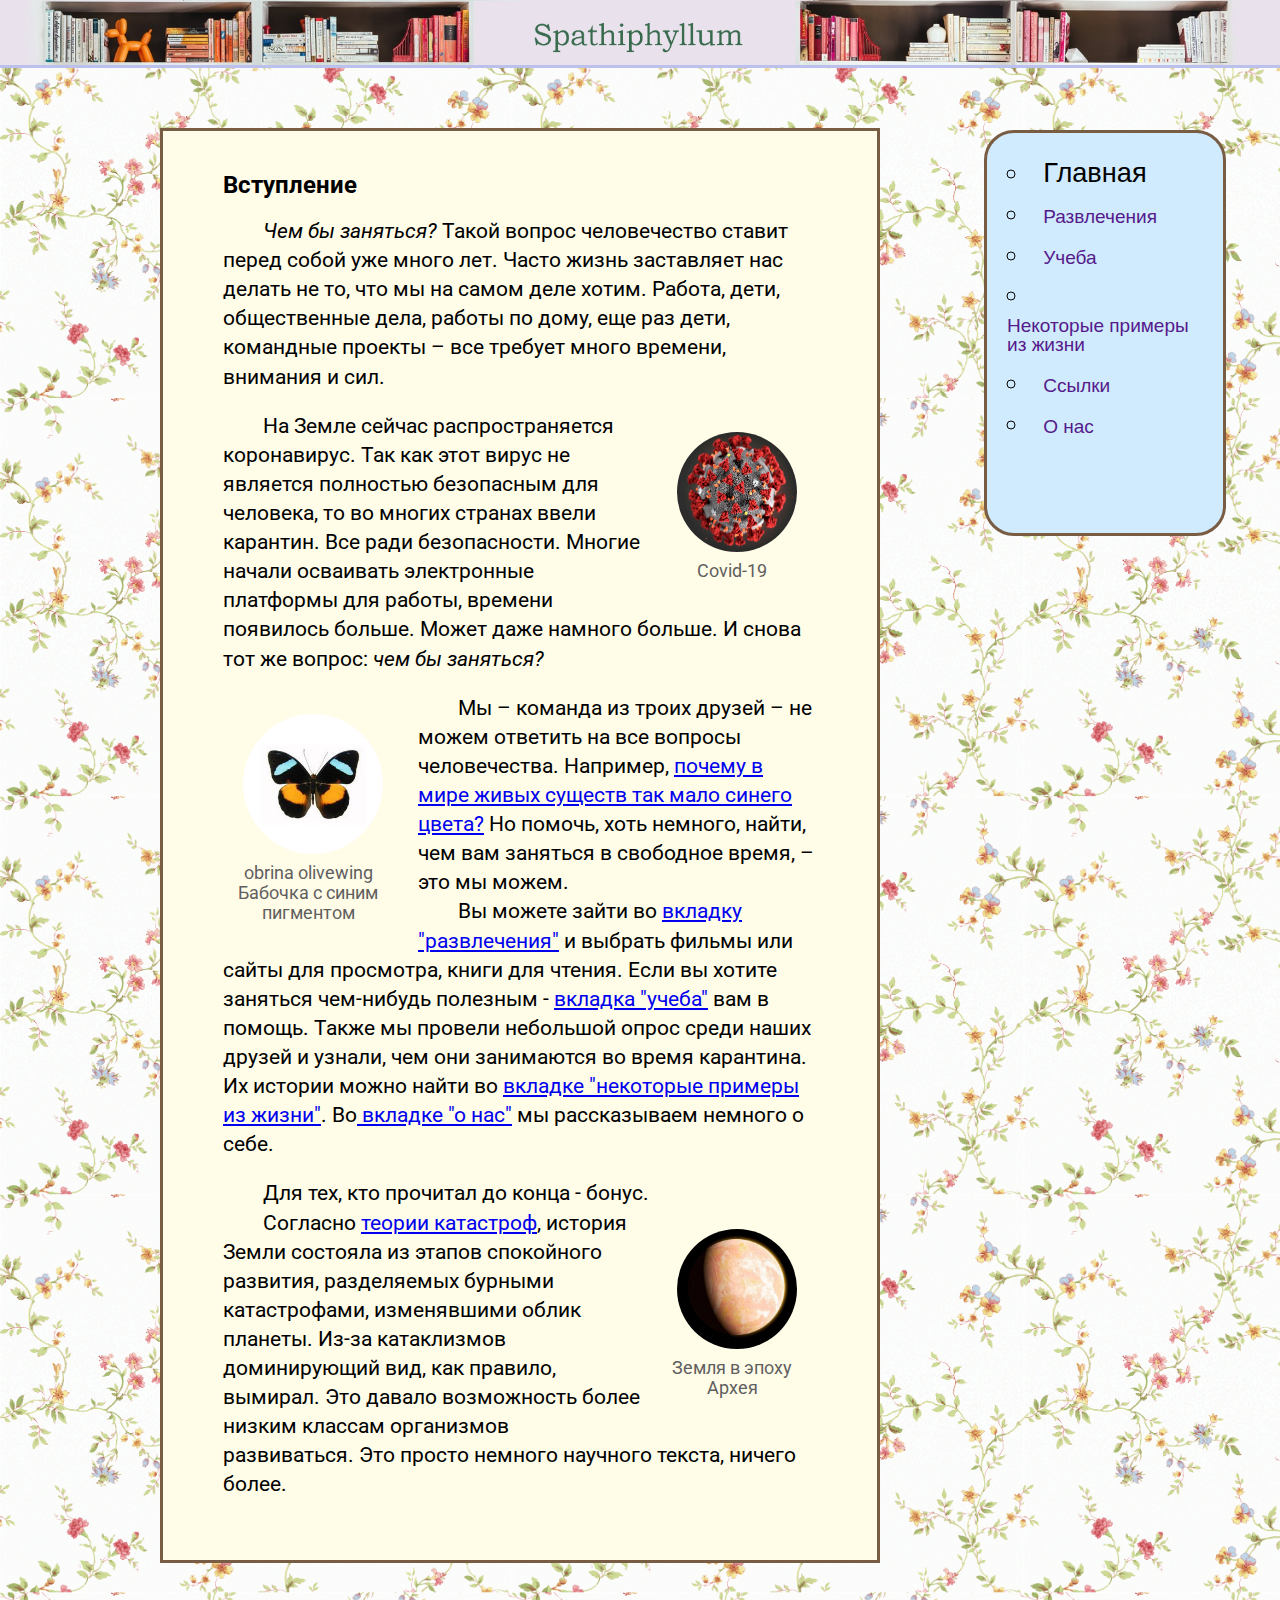
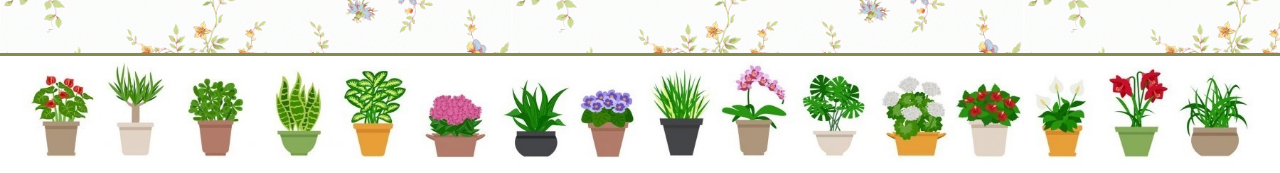
<file: index.html>
﻿<!DOCTYPE html>
<html>
<head>
	<meta charset="UTF-8">
	<title>Чем заняться во времена коронавируса</title>
	<link rel="stylesheet" type = "text/css" href = "main_style.css"/>
	<link rel="stylesheet" type = "text/css" href = "text_style.css"/>
	<link rel="stylesheet" type = "text/css" href = "stas.css"/>
	<SCRIPT src="main.js"></SCRIPT>
	<SCRIPT src="stas.js"></SCRIPT>
	
</head>
<body>

<header>
	<SCRIPT> 
	putHeader(0);
	</SCRIPT>
</header>

<article>
<h2>Вступление</h2>
<br>
<div class = "block_cell">
<p>
<i>Чем бы заняться? </i>  Такой вопрос человечество ставит перед собой уже много лет. 
Часто жизнь заставляет нас делать не то, что мы на самом деле хотим.
 Работа, дети, общественные дела, работы по дому, еще раз дети, командные проекты 
 – все требует много времени, внимания и сил. </p>
</div>
<div class = "block_cell">

<figure class = "right_sign">
<img src = "./image/coronavirus.jpg"  width="120px" height = "120px" 
   class = "round"/>
   <figcaption style = "max-width:120px">Covid-19</figcaption>
</figure>

<p>
 На Земле сейчас распространяется коронавирус. 
 Так как этот вирус не является полностью безопасным для человека, то 
 во многих странах ввели карантин. Все ради безопасности. Многие начали осваивать электронные
  платформы для работы, времени появилось больше. Может даже намного больше.
   И снова тот же вопрос:<i> чем бы заняться?</i></p>
   </div>
   
   
   <div class = "block_cell">
   
   <figure class = "left_sign">
<img src = "./image/butterfly.jpg"  width="140px" height = "140px" 
   class = "round"/>
   <figcaption style = "max-width:140px">obrina olivewing <br> Бабочка с синим пигментом</figcaption>
</figure>
   
<p> 
Мы – команда из троих друзей – не можем ответить на все вопросы человечества. 
Например, 
 <a target="_blank" href = "https://www.youtube.com/watch?v=t2Xtib81hOM">почему в мире живых существ так мало синего цвета?</a> Но помочь, хоть немного, 
 найти, чем вам заняться в свободное время, – это мы можем.</p>
 <p>Вы можете зайти во <a href = "Text2.html">вкладку "развлечения"</a> и выбрать фильмы или сайты для просмотра, книги для чтения. 
 Если вы хотите заняться чем-нибудь полезным - <a href = "Text3.html">вкладка "учеба"</a> вам в помощь.
 Также мы провели небольшой опрос среди наших друзей и узнали, чем они занимаются во время карантина.
 Их истории можно найти во <a href = "Text4.html">вкладке "некоторые примеры из жизни"</a>. 
 Во<a href = "Text6.html"> вкладке "о нас"</a> мы рассказываем немного о себе. 
 </p>

</div>
<p>Для тех, кто прочитал до конца - бонус. </p>


<div class = "block_cell">
 

<figure class = "right_sign">

<img src = "./image/earth.jpg"  width="120px" height = "120px" 
   class = "round"/>
   <figcaption style = "max-width:120px">Земля в эпоху Архея</figcaption>
</figure>

 <p>
 
 Согласно <a target="_blank" href = "https://ru.wikipedia.org/wiki/%D0%9A%D0%B0%D1%82%D0%B0%D1%81%D1%82%D1%80%D0%BE%D1%84%D0%B8%D0%B7%D0%BC">
теории катастроф</a>, история Земли состояла из этапов спокойного развития, 
разделяемых бурными катастрофами, изменявшими облик планеты. Из-за катаклизмов
 доминирующий вид, как правило, вымирал. Это давало возможность более низким классам 
организмов развиваться. Это просто немного научного текста, ничего более. 
</p>

</div>


</article>

<aside id = "menu">
	<script>
	putMenu(0);
	</script>

</aside>


<footer>
	<SCRIPT> 
	putFooter();  
	</SCRIPT>
</footer>

</body>



</html>
</file>
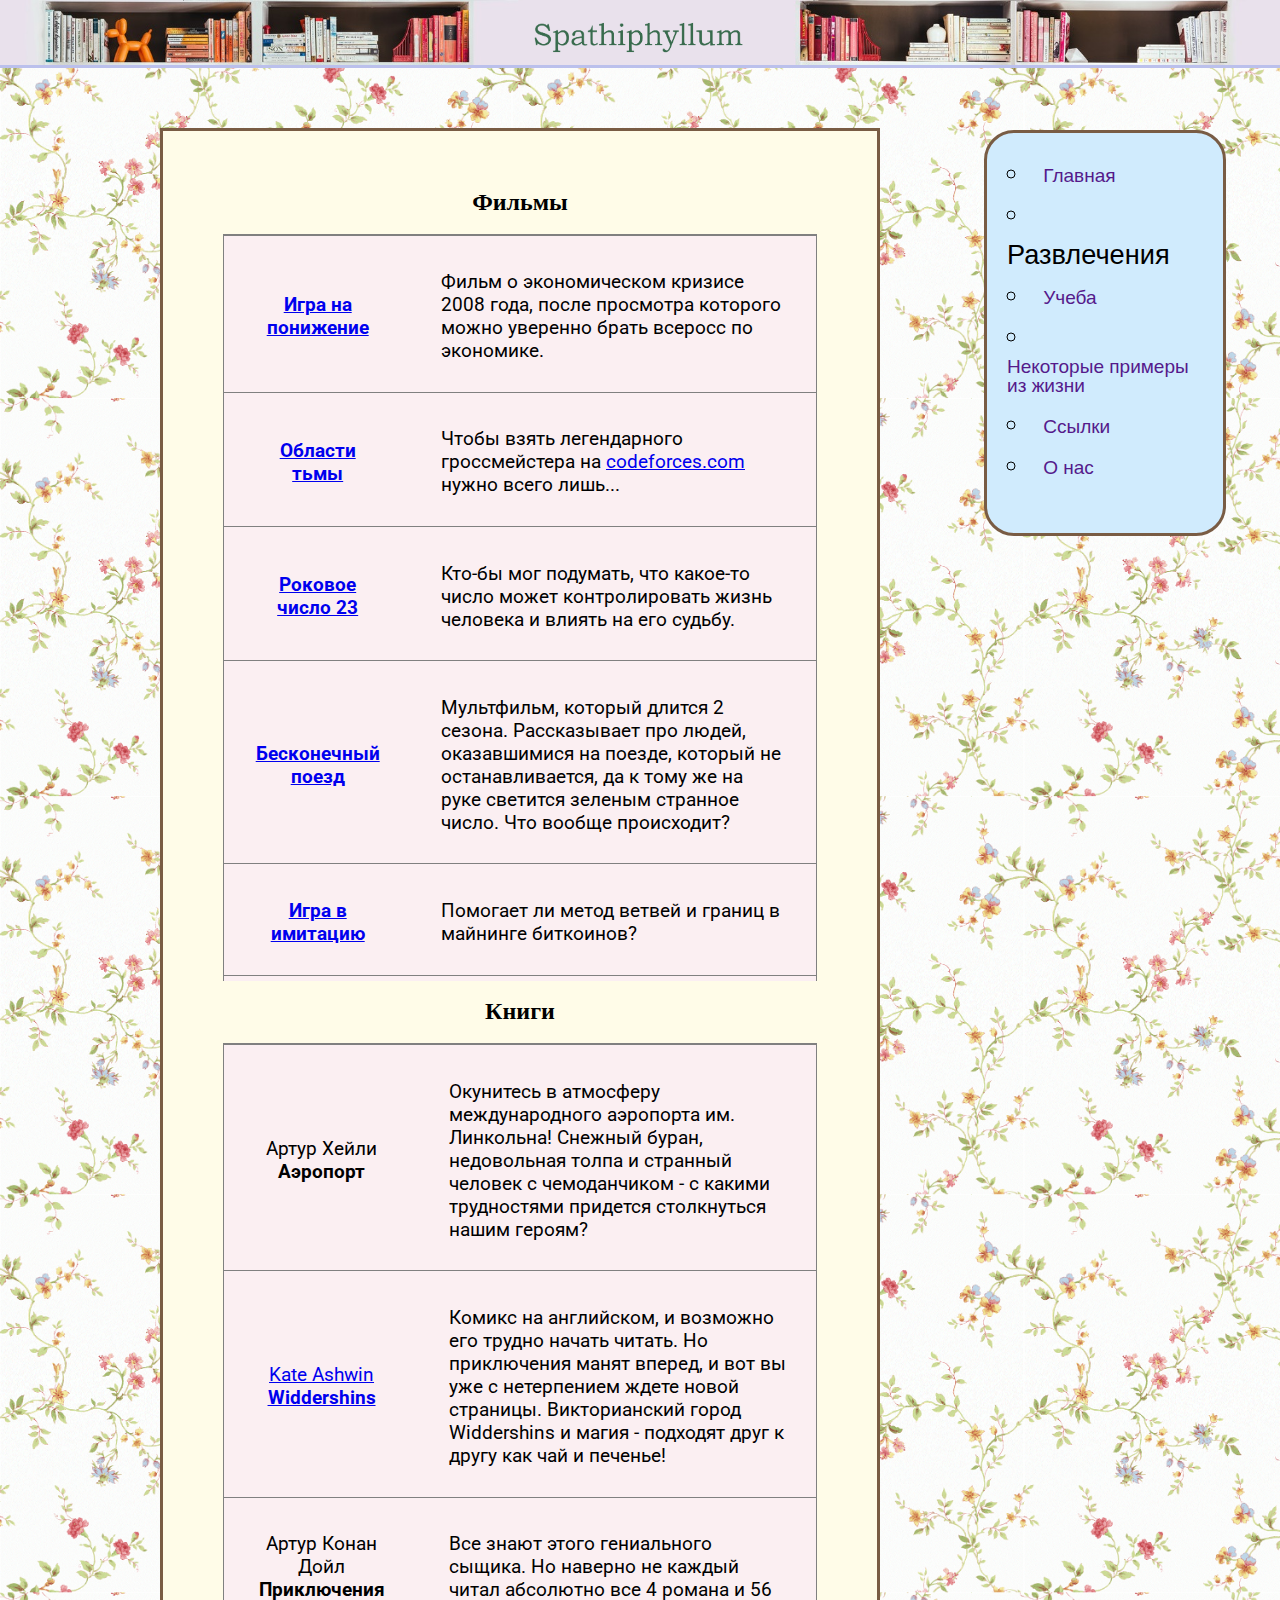
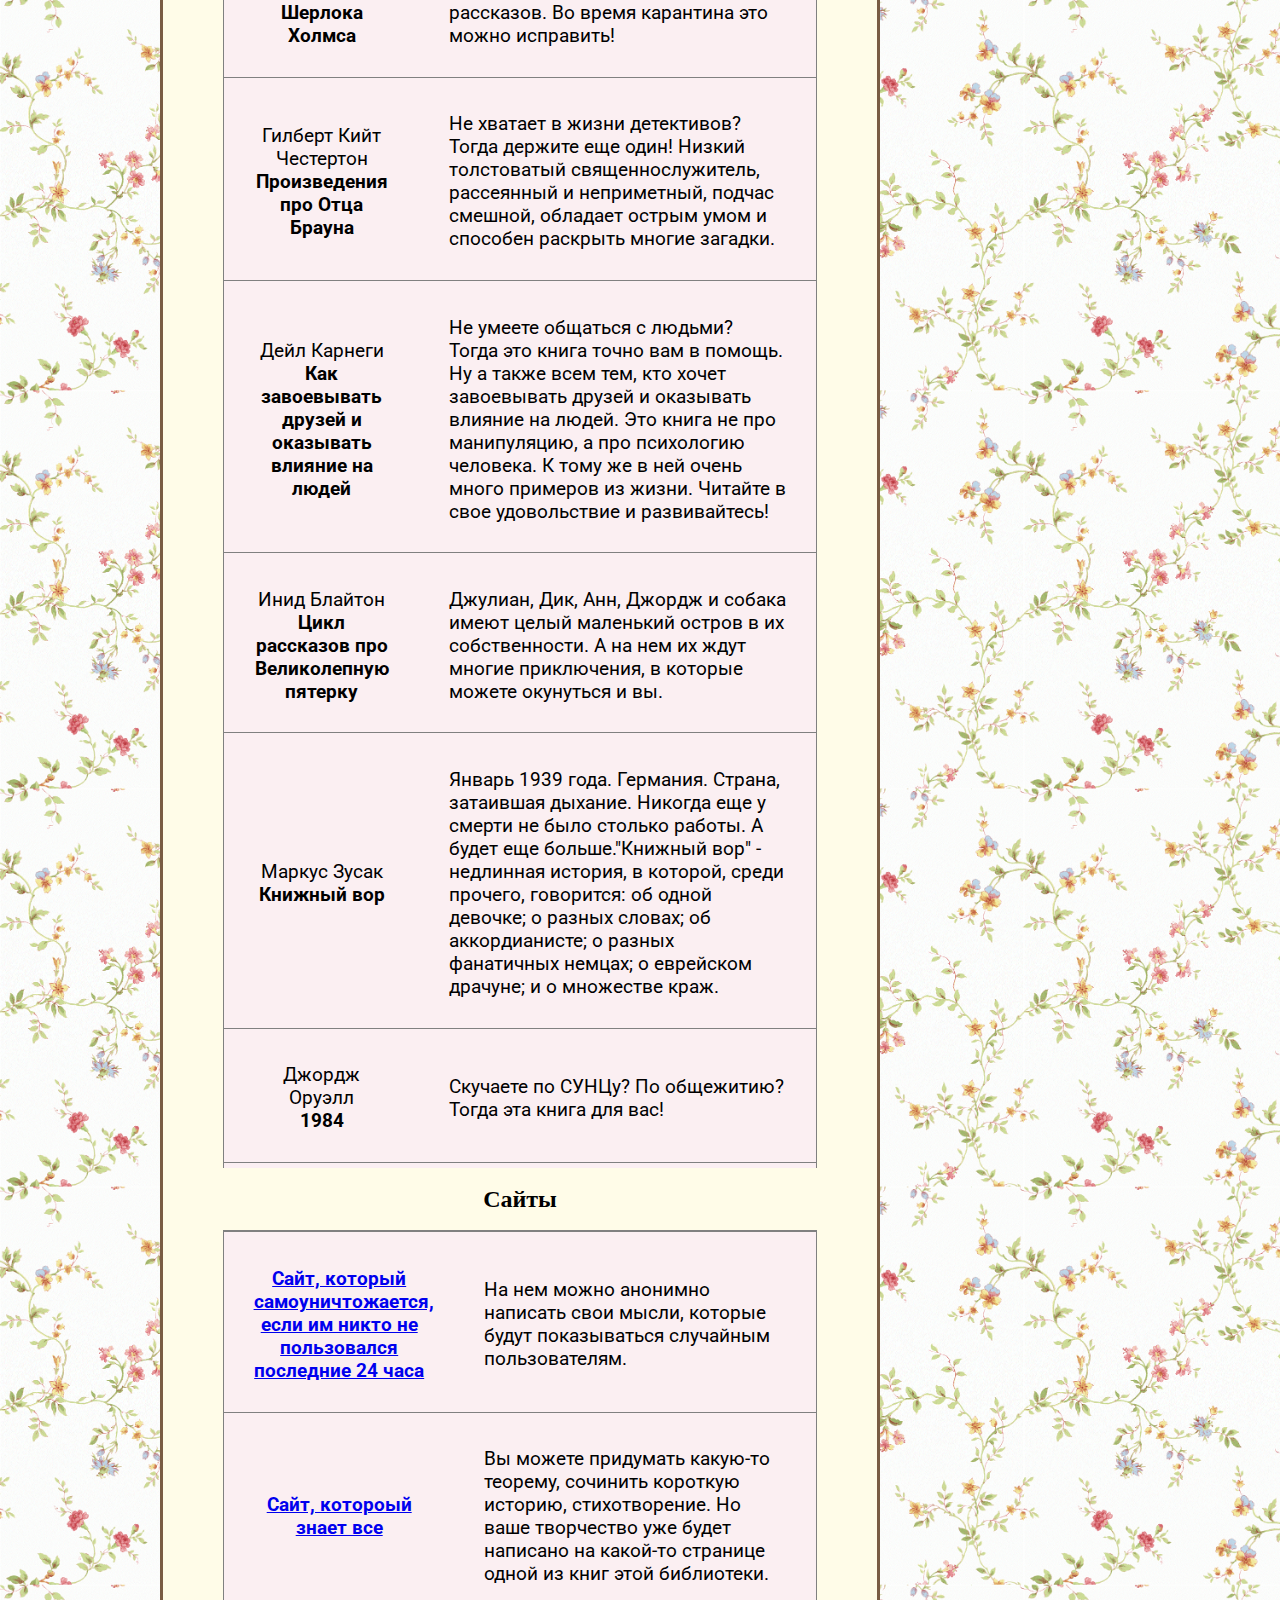
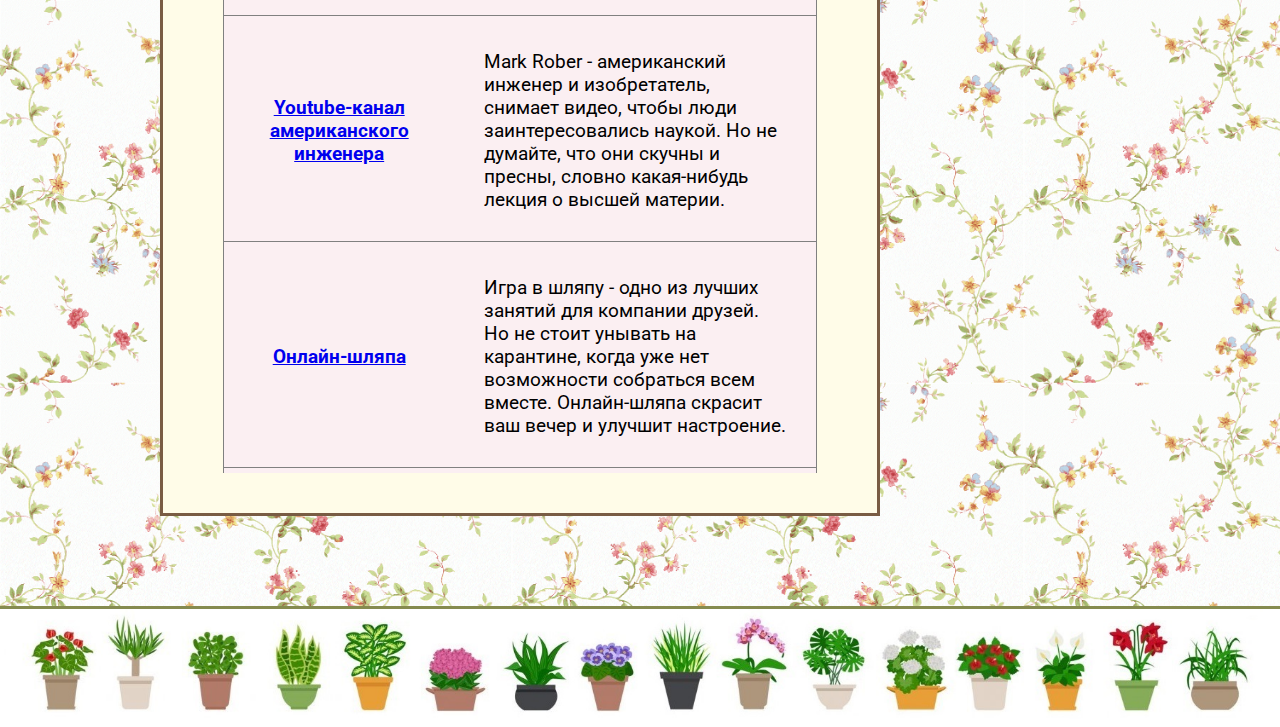
<file: Text2.html>
﻿<!DOCTYPE html>
<html>
<head>
	<meta charset="UTF-8">
	<title>Чем заняться во времена коронавируса</title>
	<link rel="stylesheet" type = "text/css" href = "main_style.css"/>
	<link rel="stylesheet" type = "text/css" href = "text_style.css"/>
	<link rel="stylesheet" type = "text/css" href = "table_style.css"/>
	<SCRIPT src="main.js"></SCRIPT>
	<SCRIPT src="stas.js"></SCRIPT>
</head>
<body>

<header>
	<SCRIPT> 
	putHeader(1); 
	</SCRIPT>
</header>
<article>
	<table>
		<caption>Фильмы</caption>
		<tr>
			<th><a href="https://www.kinopoisk.ru/film/501333/" target="_blank">Игра на понижение</a></th>
			<td> Фильм о экономическом кризисе 2008 года, после просмотра которого можно уверенно брать всеросс по экономике.</td>
		</tr>
		<tr>
			<th><a href="https://www.kinopoisk.ru/film/462606/" target="_blank">Области тьмы</a></th>
			<td>Чтобы взять легендарного гроссмейстера на <a href="https://codeforces.com/" target="_black">codeforces.com</a> нужно всего лишь...</td>
		</tr>
		<tr>
			<th><a href="https://www.kinopoisk.ru/film/178579/" target="_blank">Роковое число 23</a></th>
			<td>Кто-бы мог подумать, что какое-то число может контролировать жизнь человека и влиять на его судьбу.</td>
		</tr>
		<tr>
			<th><a href="https://www.kinopoisk.ru/series/1132500/" target="_blank">Бесконечный поезд</a></th>
			<td> Мультфильм, который длится 2 сезона. Рассказывает про людей, оказавшимися на поезде, который не останавливается, да к тому же на руке светится зеленым странное число. Что вообще происходит?</td>
		</tr>
		<tr>
			<th><a href="https://www.kinopoisk.ru/film/635772/" target="_blank">Игра в имитацию</a></th>
			<td>Помогает ли метод ветвей и границ в майнинге биткоинов?</td>
		</tr>
	</table>
	<table>
		<caption>Книги</caption>
		<tr>
			<th><span>Артур Хейли</span><br>Аэропорт</th>
			<td>Окунитесь в атмосферу международного аэропорта им. Линкольна! Снежный буран, недовольная толпа и странный человек с чемоданчиком - с какими трудностями придется столкнуться нашим героям?</td>
		</tr>
		<tr>
			<th><a href="https://www.widdershinscomic.com/wdshn/archive" target="_blank"><span>Kate Ashwin</span><br>Widdershins</a></th>
			<td>Комикс на английском, и возможно его трудно начать читать. Но приключения манят вперед, и вот вы уже с нетерпением ждете новой страницы. Викторианский город Widdershins и магия - подходят друг к другу как чай и печенье!</td>
		</tr>
		<tr>
			<th><span>Артур Конан Дойл</span><br>Приключения Шерлока Холмса</th>
			<td> Все знают этого гениального сыщика. Но наверно не каждый читал абсолютно все 4 романа и 56 рассказов. Во время карантина это можно исправить!</td>
		</tr>
		<tr>
			<th><span>Гилберт Кийт Честертон</span><br>Произведения про Отца Брауна</th>
			<td>Не хватает в жизни детективов? Тогда держите еще один! Низкий толстоватый священнослужитель, рассеянный и неприметный, подчас смешной, обладает острым умом и способен раскрыть многие загадки.</td>
		</tr>
		<tr>
			<th><span>Дейл Карнеги</span><br>Как завоевывать друзей и оказывать влияние на людей</th>
			<td>Не умеете общаться с людьми? Тогда это книга точно вам в помощь. Ну а также всем тем, кто хочет завоевывать друзей и оказывать влияние на людей. Это книга не про манипуляцию, а про психологию человека. К тому же в ней очень много примеров из жизни. Читайте в свое удовольствие и развивайтесь!</td>
		</tr>
		<tr>
			<th><span>Инид Блайтон</span><br>Цикл рассказов про Великолепную пятерку</th>
			<td>Джулиан, Дик, Анн, Джордж и собака имеют целый маленький остров в их собственности. А на нем их ждут многие приключения, в которые можете окунуться и вы.</td>
		</tr>
		<tr>
			<th><span>Маркус Зусак</span><br>Книжный вор</th>
			<td>Январь 1939 года. Германия. Страна, затаившая дыхание. Никогда еще у смерти не было столько работы. А будет еще больше."Книжный вор" - недлинная история, в которой, среди прочего, говорится: об одной девочке; о разных словах; об аккордианисте; о разных фанатичных немцах; о еврейском драчуне; и о множестве краж.</td>
		</tr>
		<tr>
			<th><span>Джордж Оруэлл</span><br>1984</th>
			<td>Скучаете по СУНЦу? По общежитию? Тогда эта книга для вас!</td>
		</tr>
	</table>
	<table>
		<caption>Сайты</caption>
		<tr>
			<th><a href="https://www.thiswebsitewillselfdestruct.com/" target="_blank">Сайт, который самоуничтожается, если им никто не пользовался последние 24 часа</a></th>
			<td>На нем можно анонимно написать свои мысли, которые будут показываться случайным пользователям.</td>
		</tr>
		<tr>
			<th><a href="https://libraryofbabel.info/" target="_blank">Сайт, котороый знает все</a></th>
			<td>Вы можете придумать какую-то теорему, сочинить короткую историю, стихотворение. Но ваше творчество уже будет написано на какой-то странице одной из книг этой библиотеки.</td>
		</tr>
		<tr>
			<th><a href="https://www.youtube.com/channel/UCY1kMZp36IQSyNx_9h4mpCg" target="_blank">Youtube-канал американского инженера</a></th>
			<td>Mark Rober - американский инженер и изобретатель, снимает видео, чтобы люди заинтересовались наукой. Но не думайте, что они скучны и пресны, словно какая-нибудь лекция о высшей материи.</td>
		</tr>
		<tr>
			<th><a href="https://onlinehat.xyz/" target="_blank">Онлайн-шляпа</a></th>
			<td>Игра в шляпу - одно из лучших занятий для компании друзей. Но не стоит унывать на карантине, когда уже нет возможности собраться всем вместе. Онлайн-шляпа скрасит ваш вечер и улучшит настроение.</td>
		</tr>
	</table>
</article>

<aside id = "menu">
	<script>
	putMenu(1);
	</script>

</aside>

<footer>
	<SCRIPT> 
	putFooter(); 
	</SCRIPT>
</footer>

</body>
</html>
</file>
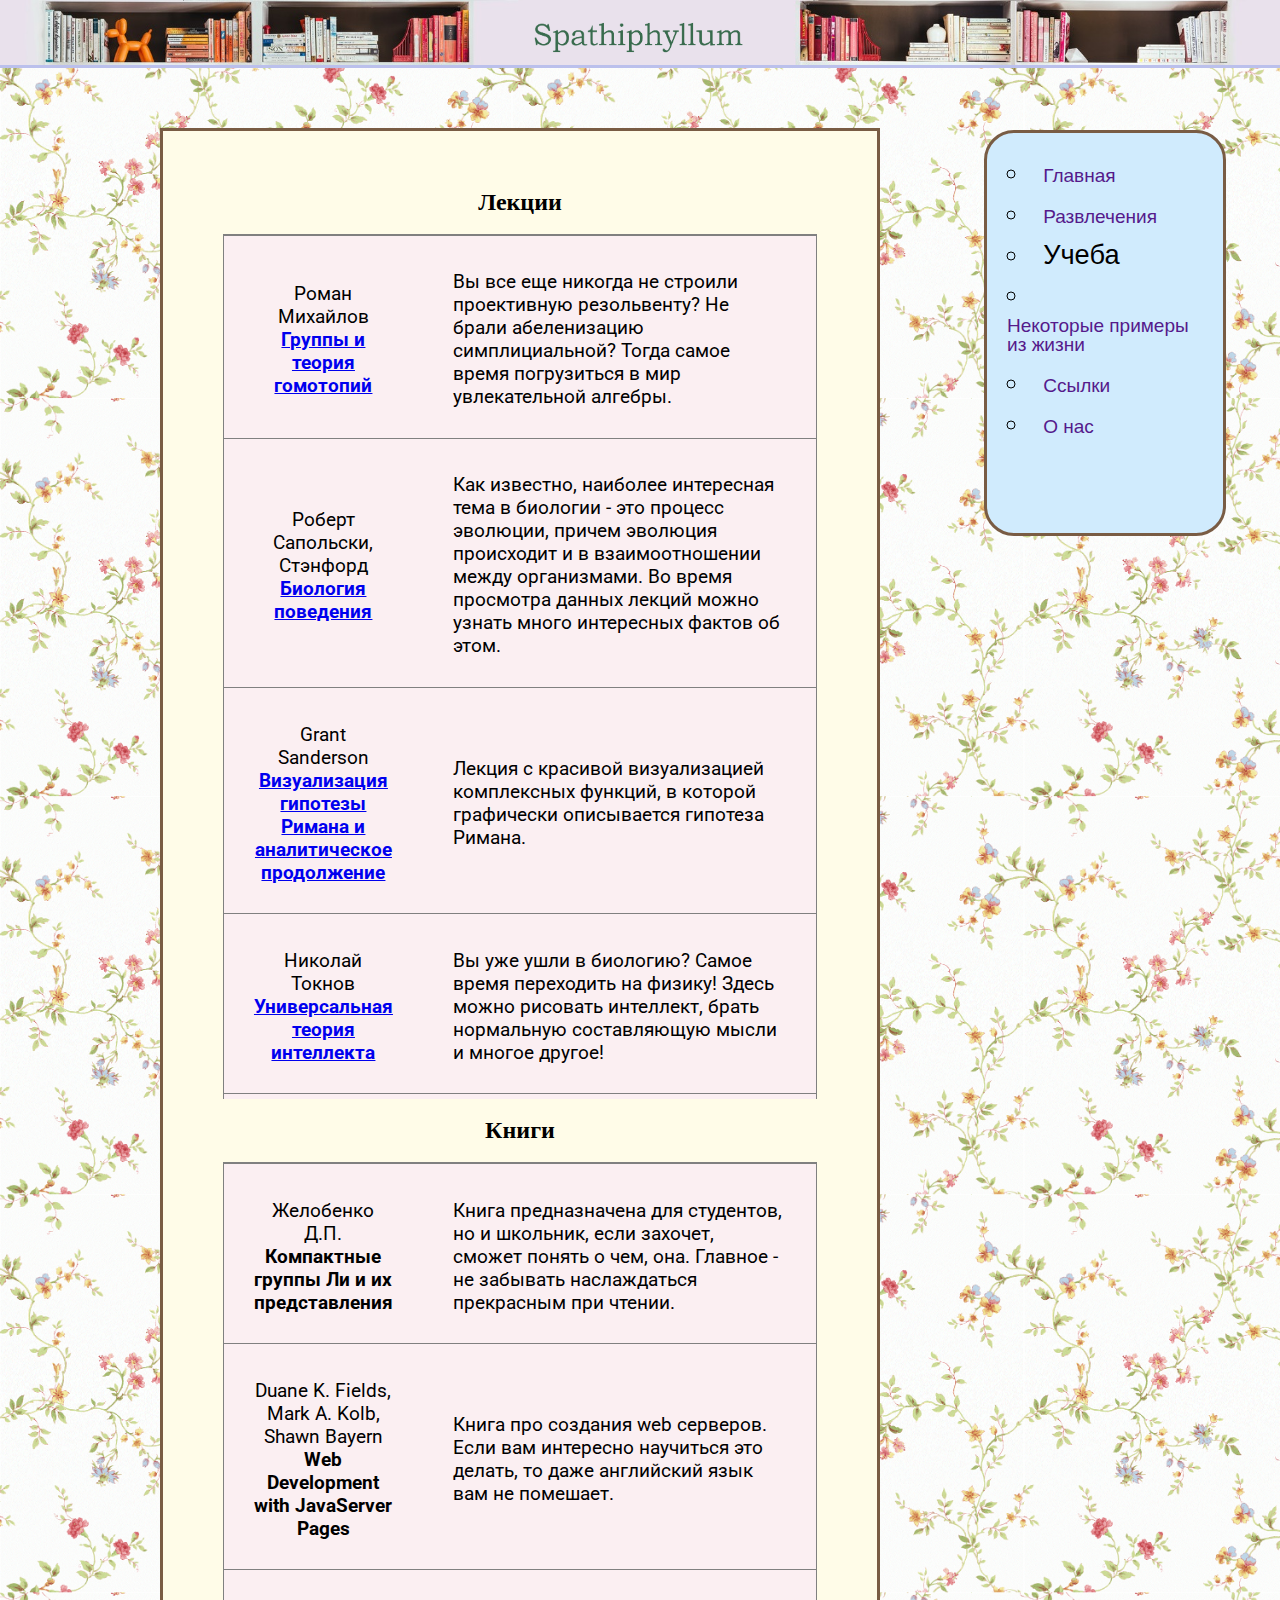
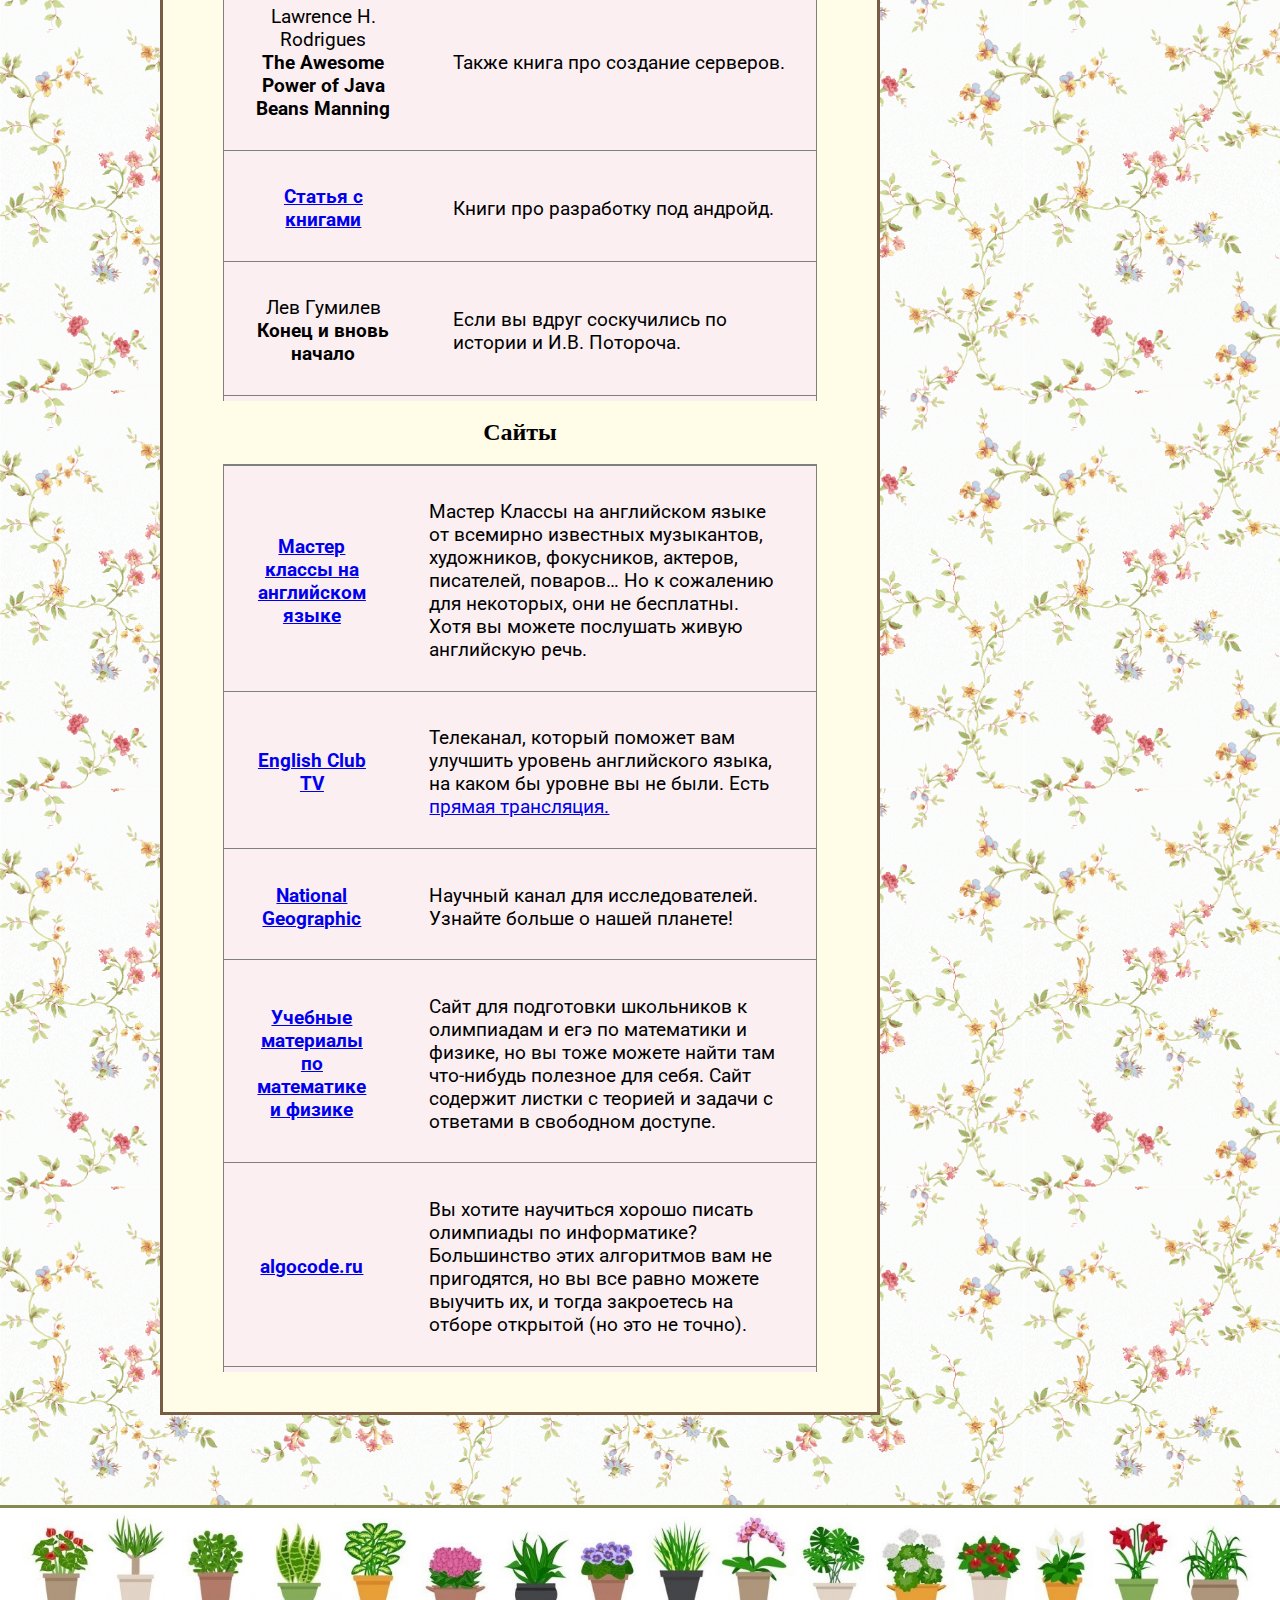
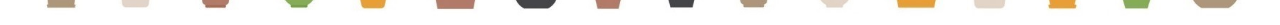
<file: Text3.html>
﻿<!DOCTYPE html>
<html>
<head>
	<meta charset="UTF-8">
	<title>Чем заняться во времена коронавируса</title>
	<link rel="stylesheet" type = "text/css" href = "main_style.css"/>
	<link rel="stylesheet" type = "text/css" href = "text_style.css"/>
	<link rel="stylesheet" type = "text/css" href = "table_style.css"/>
	<SCRIPT src="main.js"></SCRIPT>
	<SCRIPT src="stas.js"></SCRIPT>	
</head>
<body>

<header>
	<SCRIPT> 
	putHeader(1); 
	</SCRIPT>
</header>

<article>
	<table>
		<caption>Лекции</caption>
		<tr>
			<th><span>Роман Михайлов</span><br><a href=" https://www.youtube.com/watch?v=axt28AP5IMs" target="_blank">Группы и теория гомотопий</a></th>
			<td>Вы все еще никогда не строили проективную резольвенту? Не брали абеленизацию симплициальной? Тогда самое время погрузиться в мир увлекательной алгебры.</td>
		</tr>
		<tr>
			<th><span>Роберт Сапольски, Стэнфорд</span><br><a href="https://www.youtube.com/watch?v=ik9t96SMtB0&list=PL8YZyma552VcePhq86dEkohvoTpWPuauk" target="_blank">Биология поведения</a></th>
			<td>Как известно, наиболее интересная тема в биологии - это процесс эволюции, причем эволюция происходит и в взаимоотношении между организмами. Во время просмотра данных лекций можно узнать много интересных фактов об этом.</td>
		</tr>
		<tr>
			<th><span>Grant Sanderson</span><br><a href="https://www.youtube.com/watch?v=ZtbAGrwR0lY" target="_blank">Визуализация гипотезы Римана и аналитическое продолжение</a></th>
			<td>Лекция с красивой визуализацией комплексных функций, в которой графически описывается гипотеза Римана.</td>
		</tr>
		<tr>
			<th><span>Николай Токнов</span><br><a href="https://www.youtube.com/watch?v=_faWtzp9weQ" target="_blank">Универсальная теория интеллекта</a></th>
			<td>Вы уже ушли в биологию? Самое время переходить на физику! Здесь можно рисовать интеллект, брать нормальную составляющую мысли и многое другое!</td>
		</tr>
	</table>
	<table>
		<caption>Книги</caption>
		<tr>
			<th><span>Желобенко Д.П.</span><br>Компактные группы Ли и их представления</th>
			<td>Книга предназначена для студентов, но и школьник, если захочет, сможет понять о чем, она. Главное - не забывать наслаждаться прекрасным при чтении.</td>
		</tr>
		<tr>
			<th><span>Duane K. Fields, Mark A. Kolb, Shawn Bayern</span><br>Web Development with JavaServer Pages</th>
			<td>Книга про создания web серверов. Если вам интересно научиться это делать, то даже английский язык вам не помешает.</td>
		</tr>
		<tr>
			<th><span>Lawrence H. Rodrigues</span><br>The Awesome Power of Java Beans Manning</th>
			<td>Также книга про создание серверов.</td>
		</tr>
		<tr>
			<th><a href="https://tproger.ru/books/android-books-list/amp/" target="_blank">Статья с книгами</a></th>
			<td>Книги про разработку под андройд.</td>
		</tr>
		<tr>
			<th><span>Лев Гумилев</span><br>Конец и вновь начало</applet></a></th>
			<td>Если вы вдруг соскучились по истории и И.В. Потороча.</td>
		</tr>
	</table>
	<table>
		<caption>Сайты</caption>
		<tr>
			<th><a href="https://www.masterclass.com/" target="_blank">Мастер классы на английском языке</a></th>
			<td>Мастер Классы на английском языке  от всемирно известных музыкантов, художников, фокусников, актеров, писателей, поваров… Но к сожалению для некоторых, они не бесплатны. Хотя вы можете послушать живую английскую речь.</td>
		</tr>
		<tr>
			<th><a href=" https://tv-english.club/" target="_blank">English Club TV</a></th>
			<td>Телеканал, который поможет вам улучшить уровень английского языка, на каком бы уровне вы не были. Есть <a href="http://www.dealood.com/video/655" target="_blank">прямая трансляция.</a></td>
		</tr>
		<tr>
			<th><a href="http://www.dealood.com/video/644" target="_blank">National Geographic</a></th>
			<td>Научный канал для исследователей. Узнайте больше о нашей планете!</td>
		</tr>
		<tr>
			<th><a href="https://mathus.ru/" target="_blank">Учебные материалы по математике и физике</a></th>
			<td>Сайт для подготовки школьников к олимпиадам и егэ по математики и физике, но вы тоже можете найти там что-нибудь полезное для себя. Сайт содержит листки с теорией и задачи с ответами в свободном доступе.</td>
		</tr>
		<tr>
			<th><a href="https://wiki.algocode.ru/" target="_blank">algocode.ru</a></th>
			<td>Вы хотите научиться хорошо писать олимпиады по информатике? Большинство этих алгоритмов вам не пригодятся, но вы все равно можете выучить их, и тогда закроетесь на отборе открытой (но это не точно).</td>
		</tr>
	</table>
</article>

<aside id = "menu">
	<script>
	putMenu(2);
	</script>

</aside>

<footer>
	<SCRIPT> 
	putFooter(); 
	</SCRIPT>
</footer>

</body>
</html>
</file>
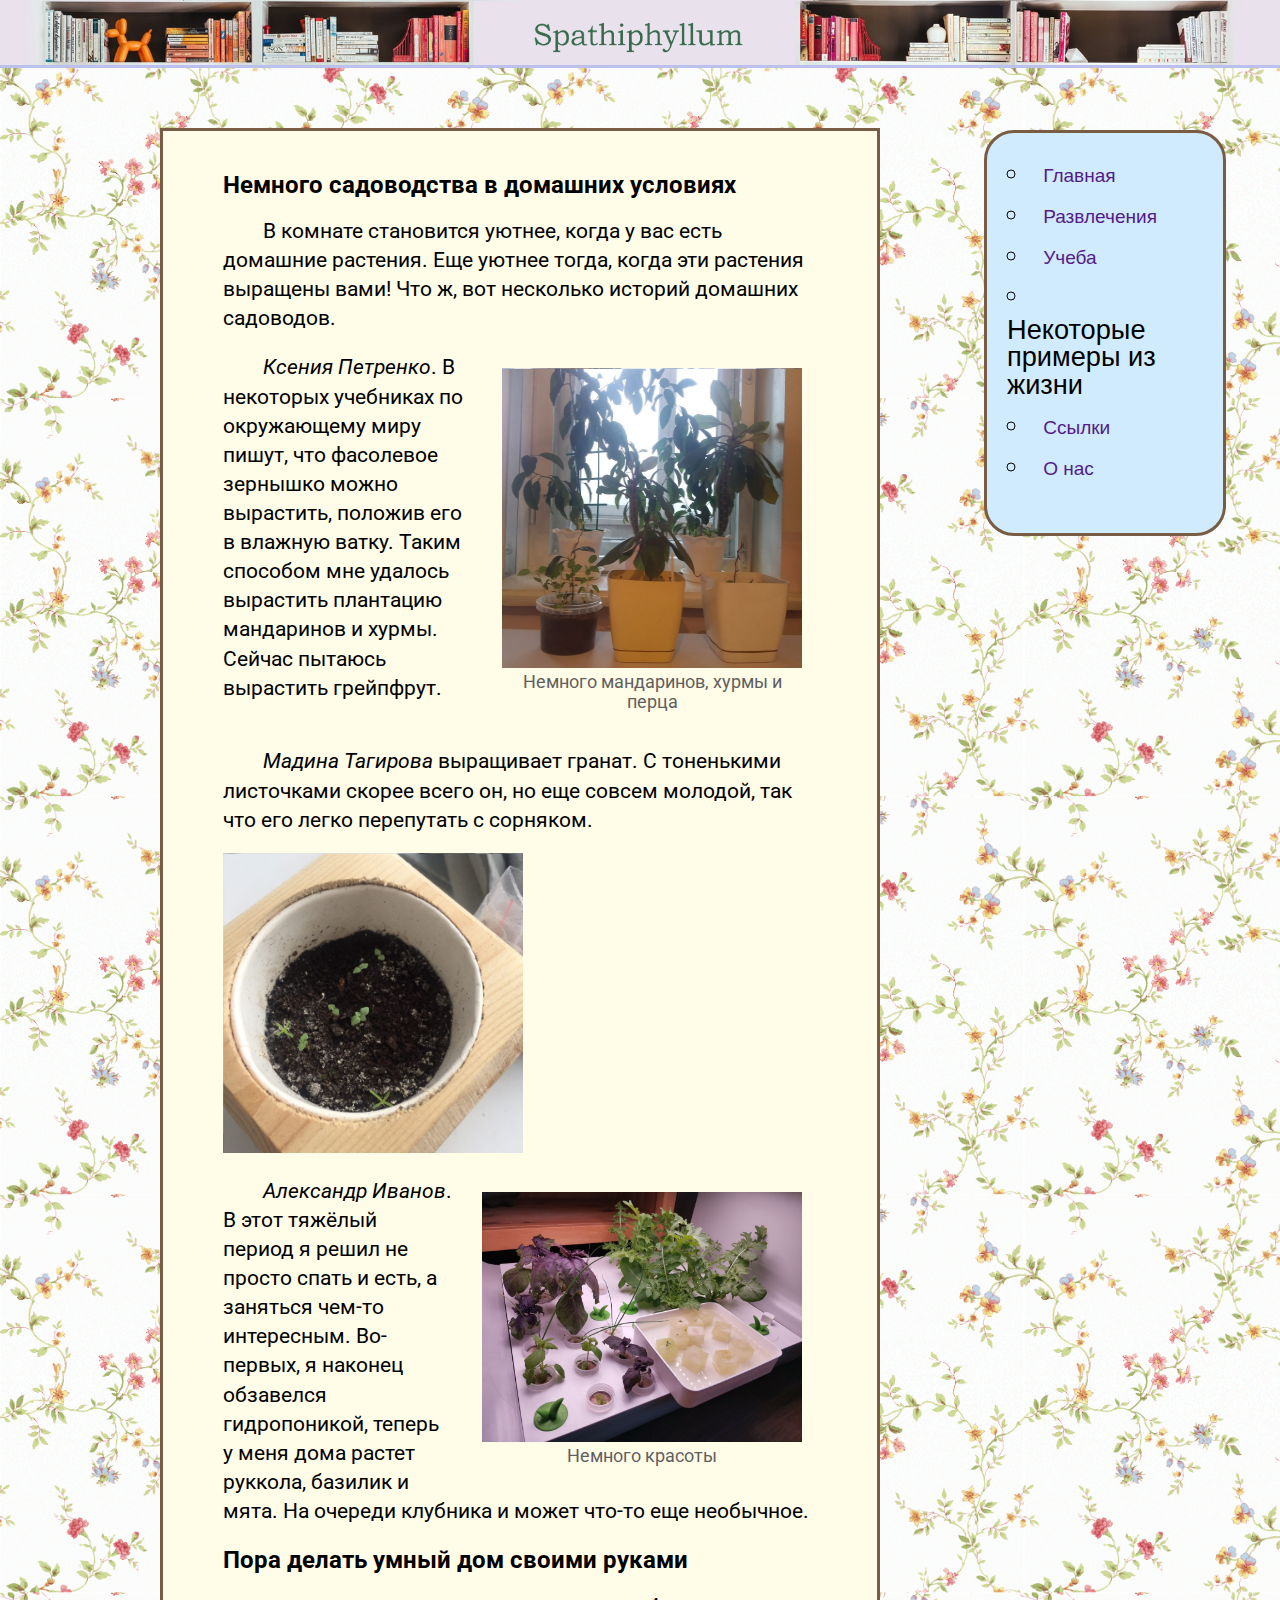
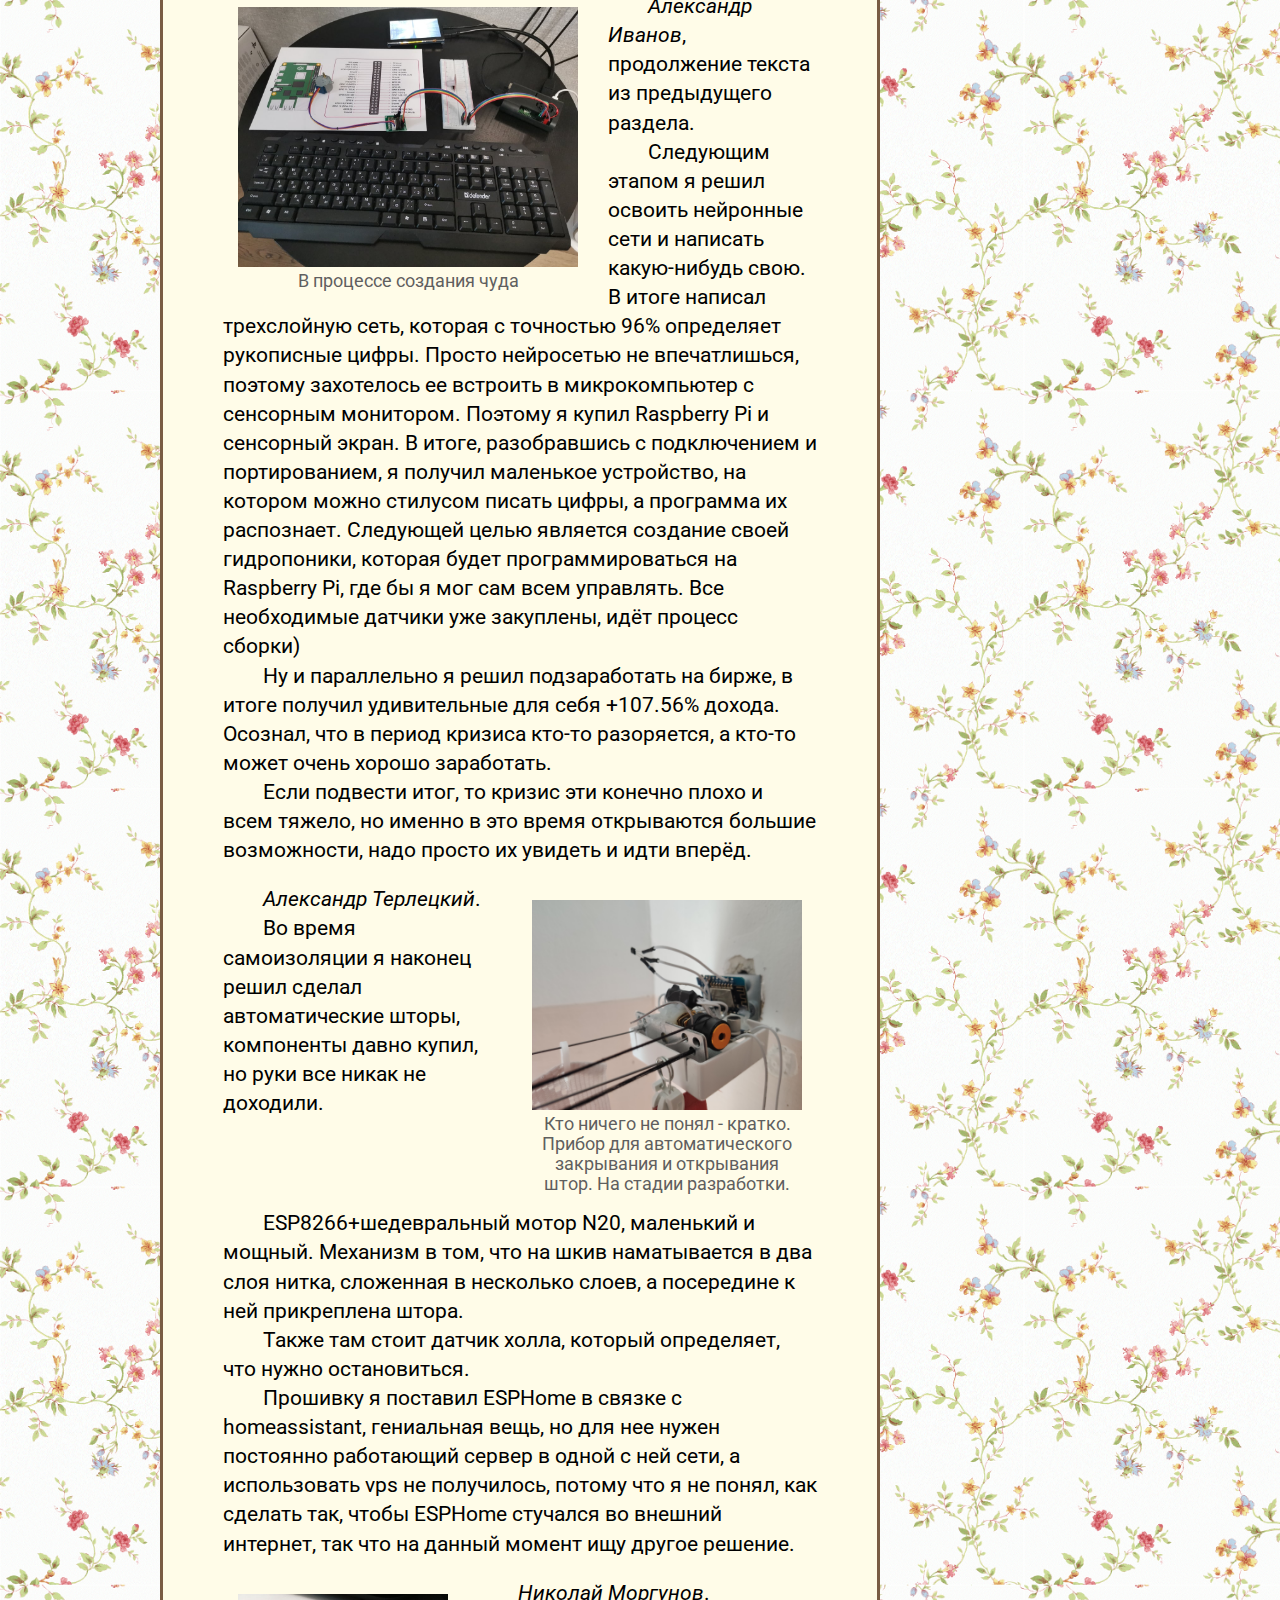
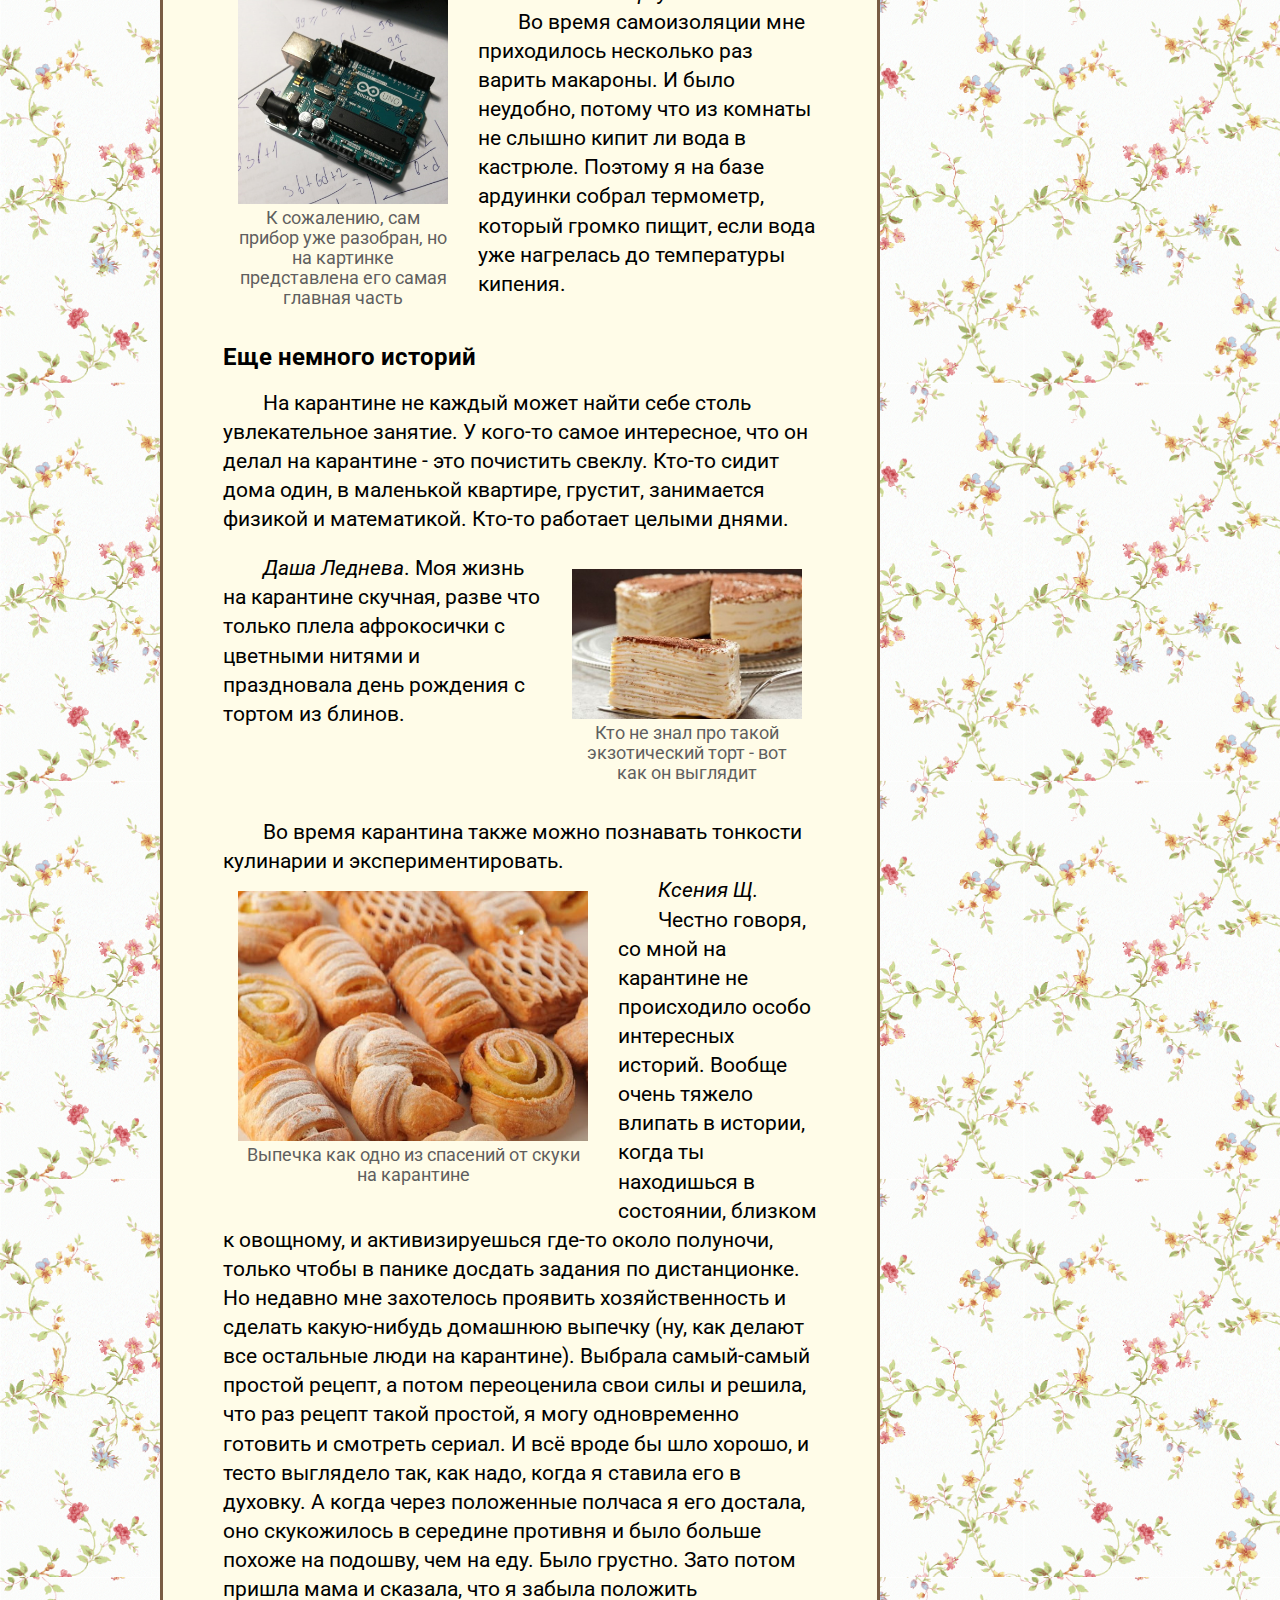
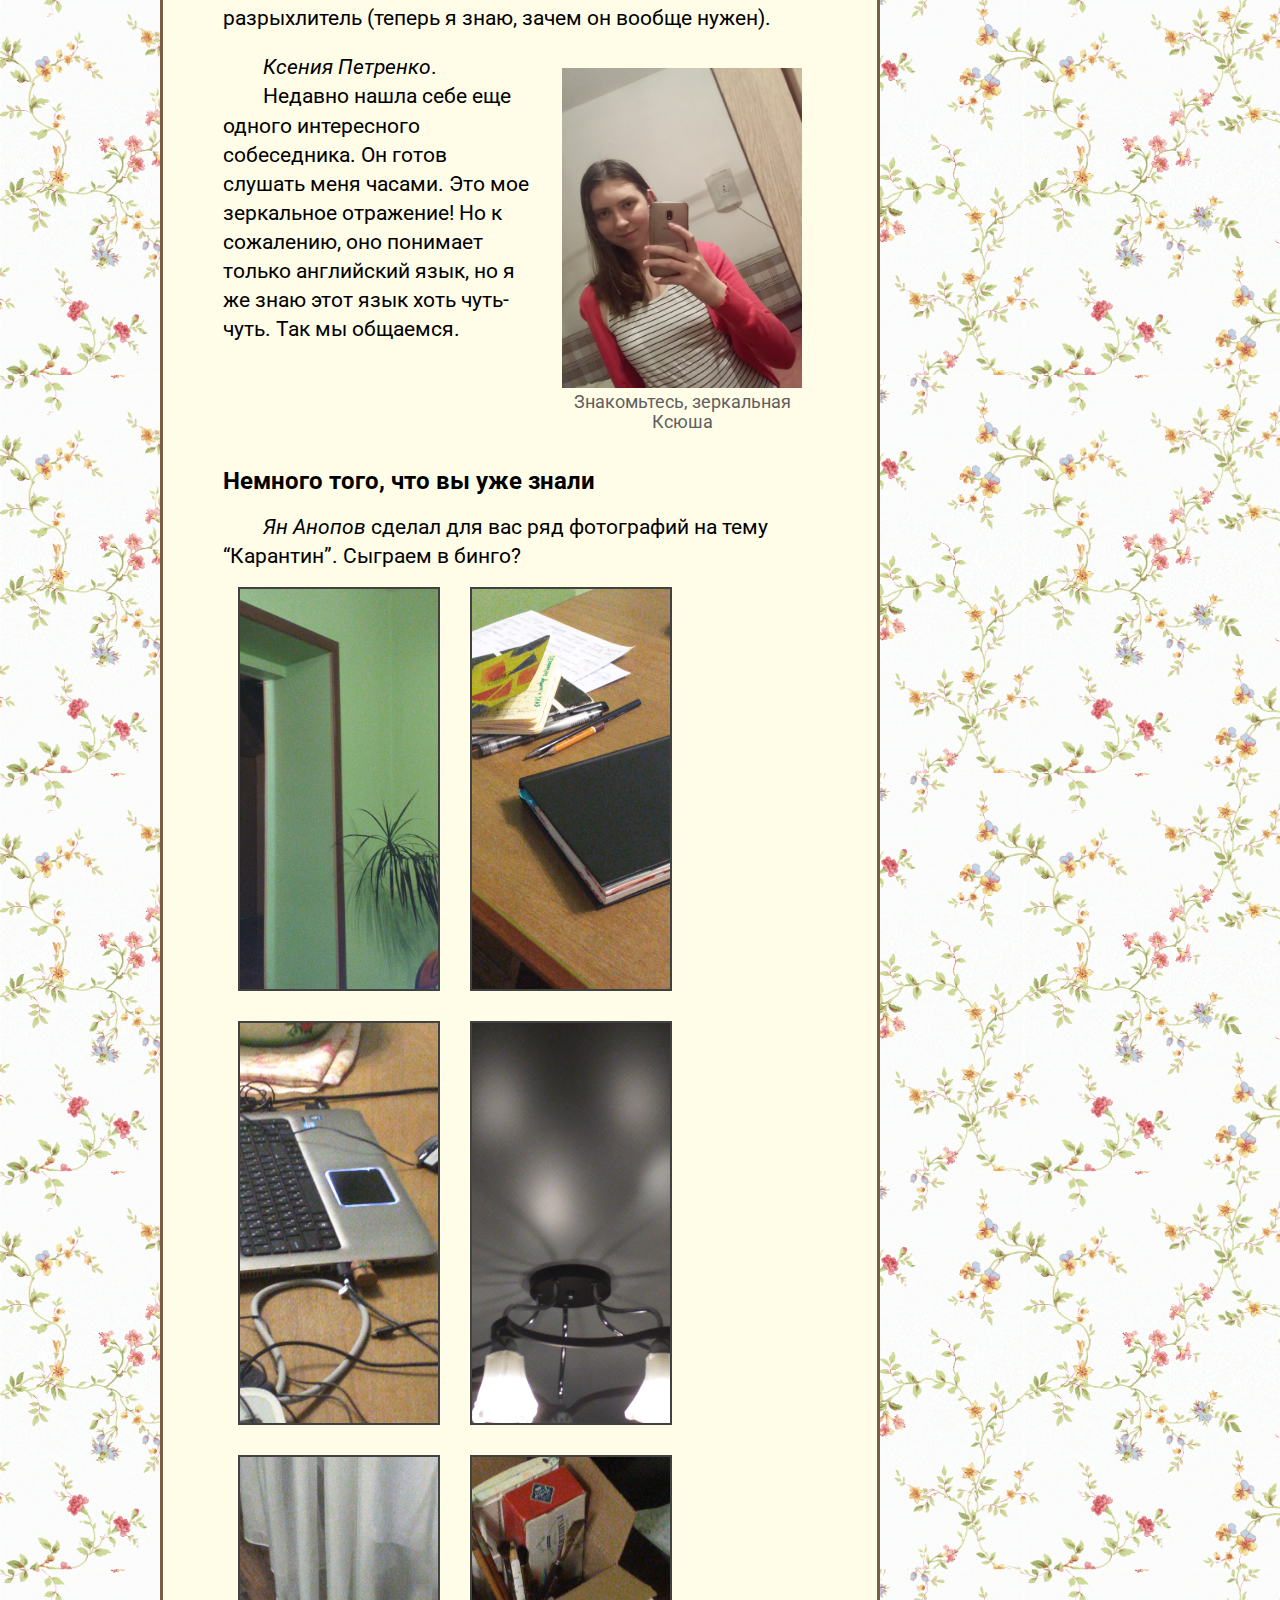
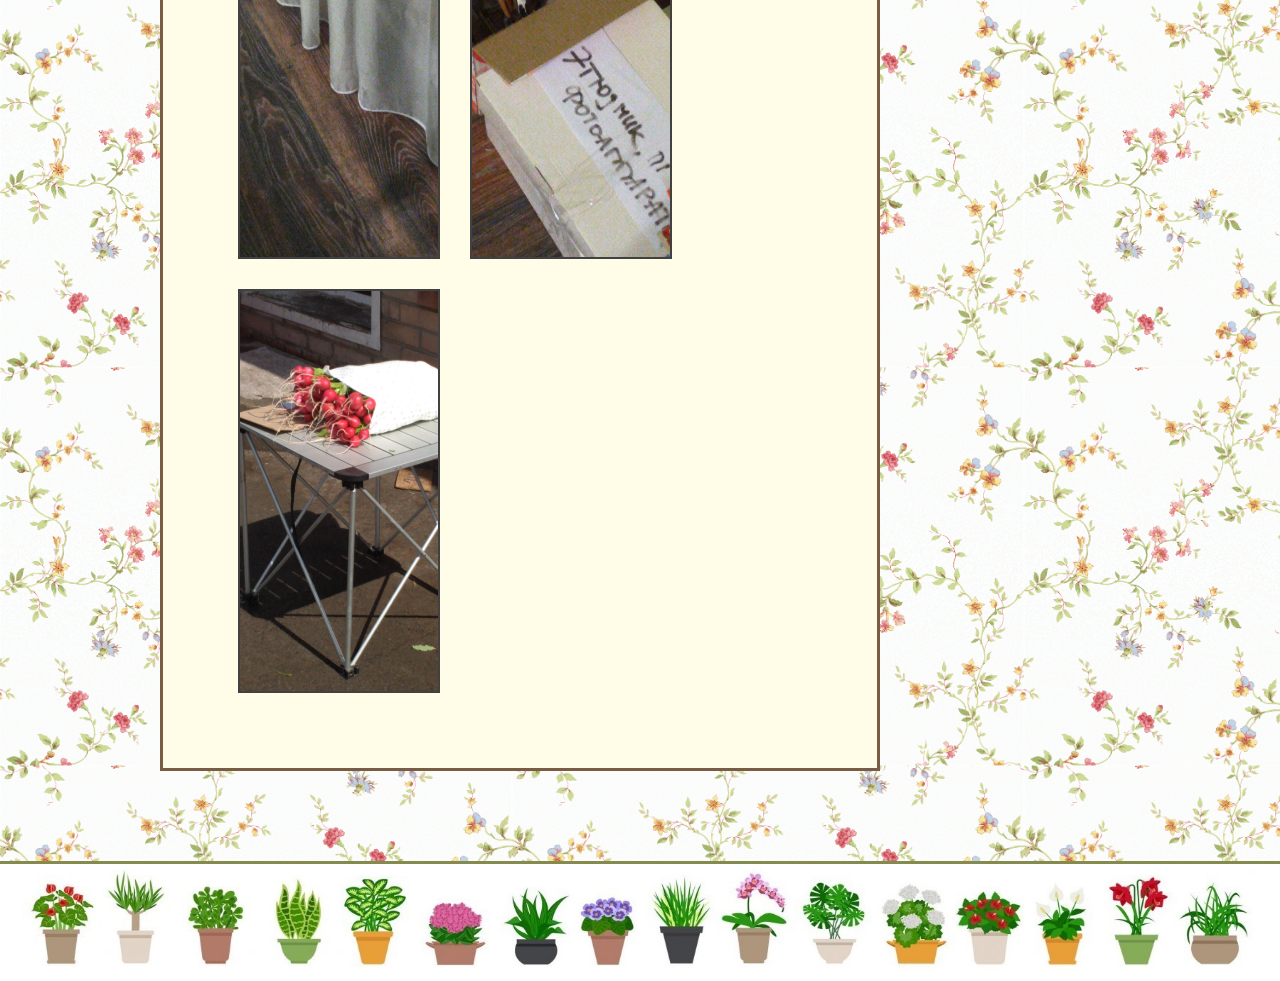
<file: Text4.html>
﻿<!DOCTYPE html>
<html>
<head>
	<meta charset="UTF-8">
	<title>Чем заняться во времена коронавируса</title>
	<link rel="stylesheet" type = "text/css" href = "main_style.css"/>
	<link rel="stylesheet" type = "text/css" href = "text_style.css"/>
		<link rel="stylesheet" type = "text/css" href = "stas.css"/>
	
	<SCRIPT src="main.js"></SCRIPT>
	<SCRIPT src="stas.js"></SCRIPT>
	
</head>
<body>

<header>
	<SCRIPT> 
	putHeader(1); 
	</SCRIPT>
</header>

<article>
	<h2>Немного садоводства в домашних условиях</h2>
	<br>
	<div class = "block_cell">
	<p>
	В комнате становится уютнее, когда у вас есть домашние растения. 
	Еще уютнее тогда, когда эти растения выращены вами! 
	Что ж, вот несколько историй домашних садоводов.
	</p>
	</div>
	<div class = "block_cell">
	<figure class = "right_sign">
	<img src = "./image/plant1.jpg"  width="300px" height = "300px" />	
	   <figcaption style = "max-width:300px">Немного мандаринов, хурмы и перца</figcaption>
</figure>
	<p>
	<i>Ксения Петренко</i>.
	В некоторых учебниках по окружающему миру пишут, что фасолевое зернышко можно вырастить,
	 положив его в влажную ватку. Таким способом мне удалось вырастить плантацию мандаринов и хурмы.
	  Сейчас пытаюсь вырастить грейпфрут.	
	</p>
	</div>

<div class = "block_cell">
<p><i>Мадина Тагирова</i> выращивает гранат. C тоненькими листочками скорее всего он, 
	   но еще совсем молодой, так что его легко перепутать с сорняком.</p><br>
	<img src = "./image/plant2.jpg"  width="300px" height = "300px" />	
	   
</div>

<div class = "block_cell">
<figure class = "right_sign">
<img src = "./image/plant3.jpg"  width="320px" height = "250px" />	
	   <figcaption style = "max-width:320px">Немного красоты</figcaption>
</figure>
<p><i>Александр Иванов</i>.
	В этот тяжёлый период я решил не просто спать и есть, а заняться чем-то интересным.
	 Во-первых, я наконец обзавелся гидропоникой, теперь у меня дома растет руккола, базилик и мята. 
	 На очереди клубника и может что-то еще необычное.
</p>
	
</div>

<h2>Пора делать умный дом своими руками</h2>
<br>
<div class = "block_cell">

<figure class = "left_sign">
<img src = "./image/robot1.jpg"  width="340px" height = "260px" />	
	   <figcaption style = "max-width:340px">В процессе создания чуда</figcaption>
</figure>
<p><i>Александр Иванов</i>, продолжение текста из предыдущего раздела.</p><p>
	Следующим этапом я решил освоить нейронные сети и написать какую-нибудь свою. В итоге написал трехслойную сеть, которая с точностью 96% определяет рукописные цифры. Просто нейросетью не впечатлишься, поэтому захотелось ее встроить в микрокомпьютер с сенсорным монитором. Поэтому я купил Raspberry Pi и сенсорный экран. В итоге, разобравшись с подключением и портированием, я получил маленькое устройство, на котором можно стилусом писать цифры, а программа их распознает.
Следующей целью является создание своей гидропоники, которая будет программироваться на Raspberry Pi, где бы я мог сам всем управлять. Все необходимые датчики уже закуплены, идёт процесс сборки)
</p><p>
Ну и параллельно я решил подзаработать на бирже, в итоге получил удивительные для себя +107.56% дохода. Осознал, что в период кризиса кто-то разоряется, а кто-то может очень хорошо заработать.
</p><p>
Если подвести итог, то кризис эти конечно плохо и всем тяжело, но именно в это время открываются большие возможности, надо просто их увидеть и идти вперёд.
</p>
</div>

<div class = "block_cell">

<figure class = "right_sign">
<img src = "./image/robot2.jpg"  width="270px" height = "210px" />	
	   <figcaption style = "max-width:270px">Кто ничего не понял - кратко. 
	   Прибор для автоматического закрывания и открывания штор. На стадии разработки.</figcaption>
</figure>
<p>
<i>Александр Терлецкий</i>.<p>
Во время самоизоляции я наконец решил сделал автоматические шторы, 
компоненты давно купил, но руки все никак не доходили.
</p><p>
ESP8266+шедевральный мотор N20, маленький и мощный.
 Механизм в том, что на шкив наматывается в два слоя нитка, 
 сложенная в несколько слоев, а посередине к ней прикреплена штора.
</p><p>
Также там стоит датчик холла, который определяет, что нужно остановиться.
</p><p>
Прошивку я поставил ESPHome в связке с homeassistant, гениальная вещь,
 но для нее нужен постоянно работающий сервер в одной с ней сети, а использовать 
 vps не получилось, потому что я не понял, как сделать так, чтобы
  ESPHome стучался во внешний интернет, так что на данный момент ищу другое решение.


</p>
</div>
<div class = "block_cell">
	<figure class = "left_sign">

<img src = "./image/robot3.jpg"  width="210px" height = "210px" />	
	   <figcaption style = "max-width:210px">К сожалению, сам прибор уже разобран, но на картинке представлена его самая главная часть
</figcaption>
</figure>
	<p>
	<i>Николай Моргунов</i>.</p><p>
 Во время самоизоляции мне приходилось несколько раз варить макароны. И было неудобно, потому что из комнаты не слышно кипит ли вода в кастрюле. Поэтому я на базе ардуинки собрал термометр, который громко пищит, если вода уже нагрелась до температуры кипения.
	
	</p>
	
</div>


<h2>Еще немного историй</h2>
<br>
<div class = "block_cell">
<p>
На карантине не каждый может найти себе столь увлекательное занятие.
 У кого-то самое интересное, что он делал на карантине - это почистить свеклу.
  Кто-то сидит дома один, в маленькой квартире, грустит, занимается физикой и математикой. Кто-то работает целыми днями.
</p>
</div>

<div class = "block_cell">
	<figure class = "right_sign">

<img src = "./image/cook1.jpg"  width="230px" height = "150px" />	
	   <figcaption style = "max-width:230px">Кто не знал про такой экзотический торт - вот как он выглядит
</figcaption>
</figure>


<p>
<i>Даша Леднева</i>. Моя жизнь на карантине скучная, разве что только плела афрокосички с цветными нитями 
и праздновала день рождения с тортом из блинов.


</p>

</div>
	
	<div class = "block_cell">
	
	<p>
	Во время карантина также можно познавать тонкости кулинарии и экспериментировать.
	</p>
	<figure class = "left_sign">

<img src = "./image/cook2.jpg"  width="350px" height = "250px" />	
	   <figcaption style = "max-width:350px">Выпечка как одно из спасений от скуки на карантине

</figcaption>
</figure>
	<p>
	<i>Ксения Щ.</i></p><p>
Честно говоря, со мной на карантине не происходило особо интересных историй. 
Вообще очень тяжело влипать в истории, когда ты находишься в состоянии, близком к овощному,
 и активизируешься где-то около полуночи, только чтобы в панике досдать задания по дистанционке. 
 Но недавно мне захотелось проявить хозяйственность и сделать какую-нибудь домашнюю выпечку 
 (ну, как делают все остальные люди на карантине). Выбрала самый-самый простой рецепт, 
 а потом переоценила свои силы и решила, что раз рецепт такой простой, 
 я могу одновременно готовить и смотреть сериал. И всё вроде бы шло хорошо, 
 и тесто выглядело так, как надо, когда я ставила его в духовку. А когда через положенные полчаса я его достала, оно скукожилось в середине противня и было больше похоже на подошву, чем на еду. Было грустно. Зато потом пришла мама и сказала, что я забыла положить разрыхлитель (теперь я знаю, зачем он вообще нужен).
	</p>
	
	</div>
	
	
	<div class = "block_cell">
	<figure class = "right_sign">

<img src = "./image/ksenia1.jpg"  width="240px" height = "320px" />	
	   <figcaption style = "max-width:240px">Знакомьтесь, зеркальная Ксюша

</figcaption>
</figure>
	
	
	<p>
	<i>Ксения Петренко</i>.</p><p>
	Недавно нашла себе еще одного интересного собеседника.
	Он готов слушать меня часами. Это мое зеркальное отражение! 
Но к сожалению, оно понимает только английский язык, но я же знаю этот язык хоть чуть-чуть. Так мы общаемся.
	
	
	</p>
		</div>
	
<h2>Немного того, что вы уже знали</h2>
<br>
	<div class = "block_cell">
	<p>
	<i>Ян Анопов</i> сделал для вас ряд фотографий на тему “Карантин”. Сыграем в бинго?
	</p>
	<img src = "./image/f1.jpg" class = "square" width = "198px" height = "400px">
	<img src = "./image/f2.jpg" class = "square" width = "198px" height = "400px">
	<img src = "./image/f3.jpg" class = "square" width = "198px" height = "400px">
	<img src = "./image/f4.jpg" class = "square" width = "198px" height = "400px">	
	<img src = "./image/f5.jpg" class = "square" width = "198px" height = "400px">	
	<img src = "./image/f6.jpg" class = "square" width = "198px" height = "400px">
	<img src = "./image/f7.jpg" class = "square" width = "198px" height = "400px">
	
	</div>
	
</article>

<aside id = "menu">
	<script>
	putMenu(3);
	</script>

</aside>

<footer>
	<SCRIPT> 
	putFooter(); 
	</SCRIPT>
</footer>

</body>
</html>
</file>
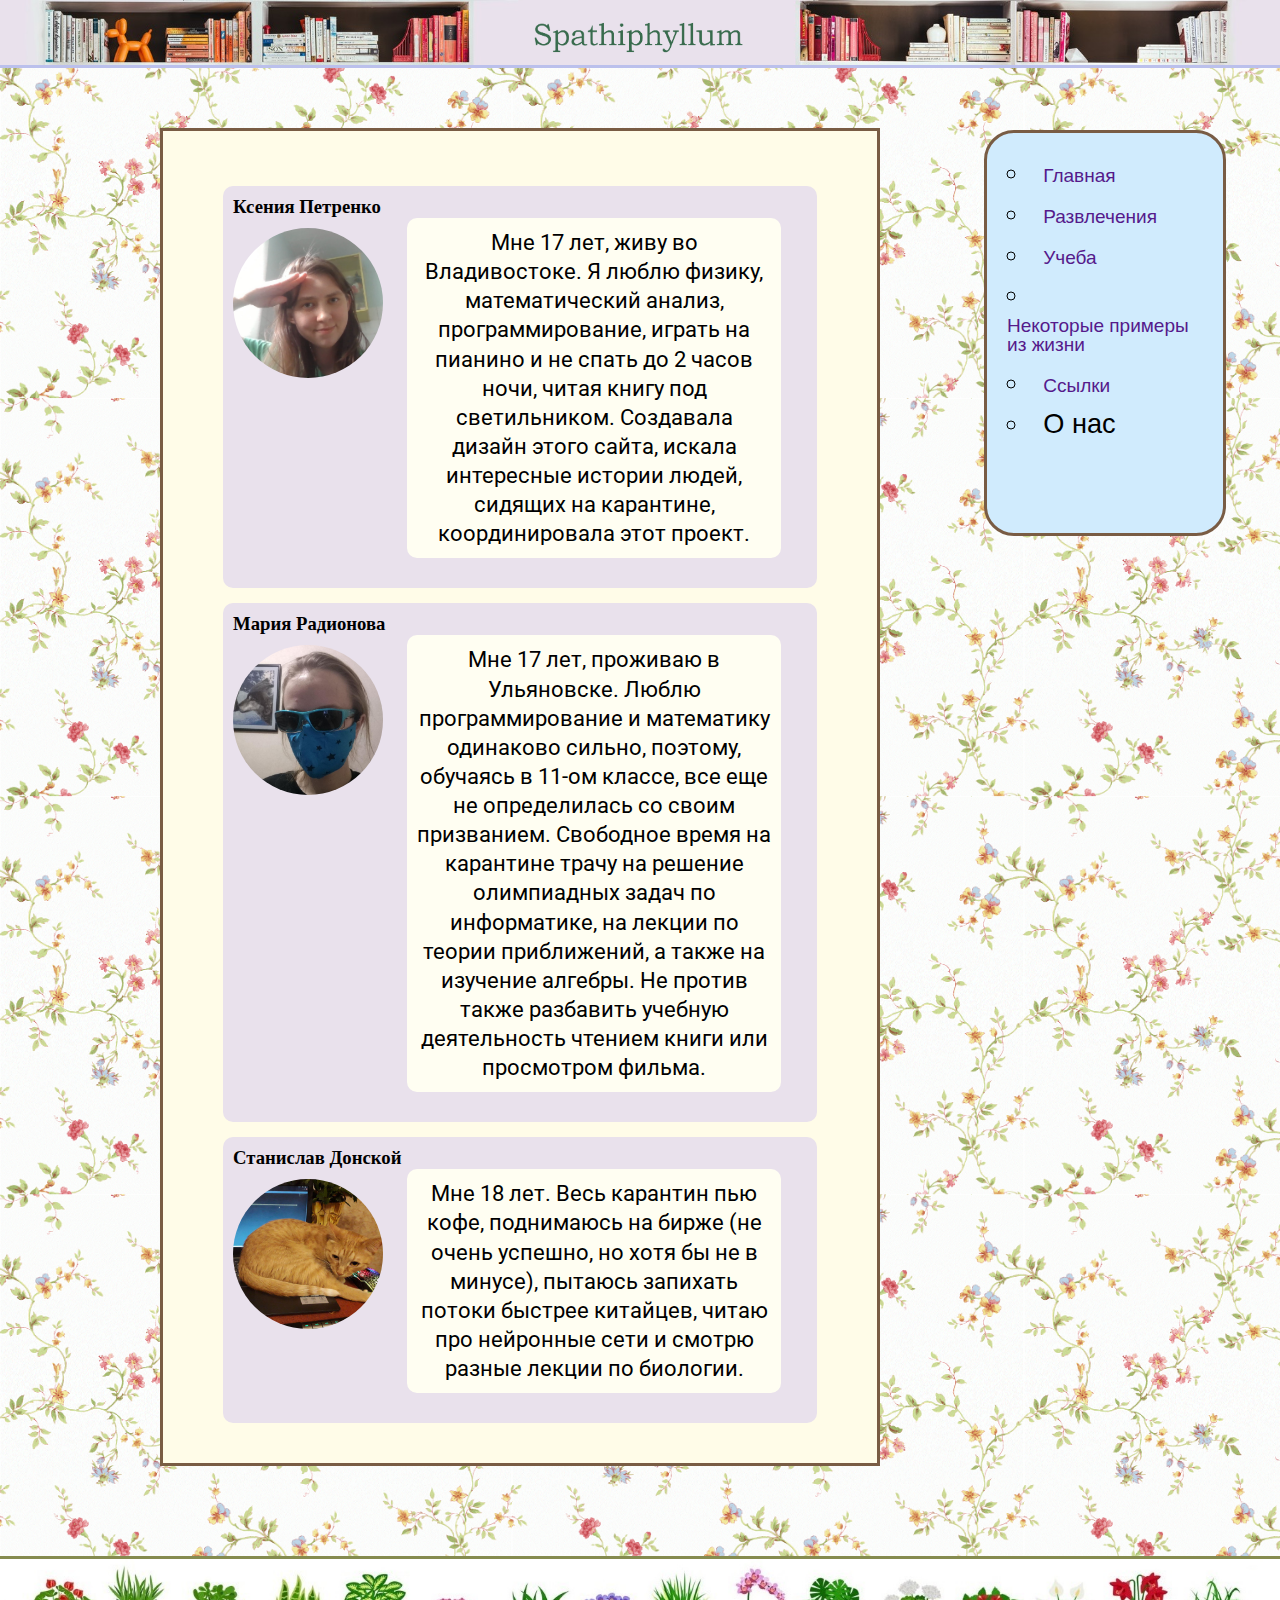
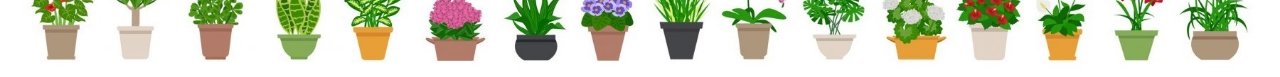
<file: Text6.html>
﻿<!DOCTYPE html>
<html>
<head>
	<meta charset="UTF-8">
	<title>Чем заняться во времена коронавируса</title>
	<link rel="stylesheet" type = "text/css" href = "main_style.css"/>
	<link rel="stylesheet" type = "text/css" href = "text_style.css"/>
	<link rel="stylesheet" type = "text/css" href = "stas.css"/>
	<SCRIPT src="main.js"></SCRIPT>
	<SCRIPT src="stas.js"></SCRIPT>
</head>
<body>

<header>
	<SCRIPT> 
	putHeader(1); 
	</SCRIPT>
</header>

<article>
	<div class="developer" id="Ksenia-C">
		<h3 class="developer_name">Ксения Петренко</h3>
		<div class="developer_image"></div>
		<div class="developer_info">
			<span>Мне 17 лет, живу во Владивостоке. Я люблю физику, математический анализ, программирование, играть на пианино и не спать до 2 часов ночи, читая книгу под светильником. Создавала дизайн этого сайта, искала интересные истории людей, сидящих на карантине, координировала этот проект. 
			</span>
		</div>
	</div>
	
	<div class="developer" id="radmarale">
		<h3 class="developer_name">Мария Радионова</h3>
		<div class="developer_image"></div>
		<div class="developer_info">
			<span>Мне 17 лет, проживаю в Ульяновске. Люблю программирование и математику одинаково сильно, поэтому, обучаясь в 11-ом классе, все еще не определилась со своим призванием. Свободное время на карантине трачу на решение олимпиадных задач по информатике, на лекции по теории приближений, а также на изучение алгебры. Не против также разбавить учебную деятельность чтением книги или просмотром фильма.
</span>
		</div>
	</div>
	<div class="developer" id="stasana">
		<h3 class="developer_name">Станислав Донской</h3>
		<div class="developer_image"></div>
		<div class="developer_info">
			<span>Мне 18 лет. Весь карантин пью кофе, поднимаюсь на бирже (не очень успешно, но хотя бы не в минусе), пытаюсь запихать потоки быстрее китайцев, читаю про нейронные сети и смотрю разные лекции по биологии.
			</span>
		</div>
	</div>
</article>

<aside id="menu">
	<script>
	putMenu(5);
	</script>

</aside>

<footer>
	<SCRIPT> 
	putFooter(); 
	</SCRIPT>
</footer>

</body>
</html>
</file>
<file: main_style.css>
@charset "UTF-8";
*{
	margin:0;
	padding:0;
}

html {
  overflow-y: scroll;
  
}

body{
	min-width:1080px;
	background-image: url(./image/fon.jpg);
	background-size: 40%;	
}


header{
	height:65px;
	background-image:url(./image/bookshelf.jpg);
	background-repeat: no-repeat;
	font-family: Times New Roman, sans-serif;
	font-size:1.7em;
	border-bottom: 3px solid #bbc0ec;
	padding: 0px 15px 0px 10px;
	width:calc(100%-10px);
	text-align: center;
	background-size: 100% 66px;
}


article{
	min-height: calc(100vh - 60px - 60px - 320px);
	border:3px solid #795c44;
	margin: 60px 120px 90px 160px;
	width: calc(80% - 120px - 310px);
	background-color:#fffce8;
	float:left;	
	padding: 40px 60px 40px 60px;
	
}

aside{
	
	border: 3px solid #795c44;
	width:calc(20% - 40px - 20px);
	max-height:60vh;
	background-color:#d0ebfd;
	position:absolute;
	left:calc(80% - 40px);	
	top:70px;
	margin:60px 30px 10px 0px;
	padding: 20px;
	font-size:1.7em;
	line-height:1.5;
	border-radius:1.1em;
	overflow:auto;
	-ms-overflow-style: none;
	 overflow: -moz-scrollbars-none; 
	 min-width:10vw;
	 min-height:40vh;	 
	
	 
}



aside::-webkit-scrollbar { width: 0; }


aside ul{	
	list-style: circle inside;
}


footer{
	background-color:white;
	border-top:medium solid #858b4f;
	height:20%;
	width:100%;
	float:left;
}

aside ul li div {
	display: inline-block;
}

aside ul li a{
	text-decoration: none;
	font-size:0.7em;
	display: inline-block;
}


aside ul li a:link{
	color:#551a8b;	
	
}
aside ul li a:visited{
	color:#551a8b;
	
}
aside ul li a:hover{
	color:#d05011;	
	
}

aside ul li a:active{
	color:#551a8b;
	
}


@media screen and (max-width: 1000px) {
	aside {
	 	position: absolute;
		left: calc(569.6px + 60px + 60px + 60px + 60px);
		display: flex;
		min-width:21vw;
	}
}
</file>
<file: text_style.css>
@charset "UTF-8";

@import url('https://fonts.googleapis.com/css?family=Roboto&display=swap');


body p{
	font-family: 'Roboto', sans-serif;
	font-size: 1.3em;
	text-indent: 40px;
	line-height:1.4;
	
}

.menu_text{
	line-height:1;	
	padding:0;
	margin:0;
}

aside {
font-family: Comic Sans MS, sans-serif;
}

h2{
	font-family: 'Roboto', sans-serif;
	font-weight: bold;
	
}

.developer_info span {
	font-family: 'Roboto', sans-serif;
	font-size: 1.4em;
	line-height:1.3;
	
}

.right_sign figcaption, .left_sign figcaption {
	font-family: 'Roboto', sans-serif;
	font-size: 1.1em;
	color:#5f5f5f;
}



article table tr {
	font-family: 'Roboto', sans-serif;
	font-size: 1.2em;


}
</file>
<file: stas.css>
*{
	margin:0;
	padding:0;
	
}

.developer {
	background: #e9e1ec;
	border-radius: 10px;
	min-height: 200px;
	margin-top: 15px;
	padding: 10px;
	padding-bottom:30px;
}

.developer_image {
	background: round url("https://avatars.mds.yandex.net/get-pdb/2854883/73c8efc1-f6dd-4fb7-8112-44f9207f29c3/s1200?webp=false");
	width: 150px;
	height: 150px;
	display: inline-block;
	border-radius: 50%;
	margin-top: 10px;
	margin-right: 20px;
	vertical-align: top;
}

#radmarale .developer_image {
	background: round url("./image/radmarale_image");
}

#Ksenia-C .developer_image {
	background: round url("./image/Ksenia-C_image");
}

#stasana .developer_image {
	background: round url("./image/stasana_image");
}

.developer_info {
	padding:10px;
	background: #fffef2;
	display: inline-block;
	width: calc(100% - 200px - 20px);
	min-height: 120px;
	border-radius: 10px;
	text-align: center;
	vertical-align: bottom;
}

.block_cell{
	min-width:100%;
	display:inline-block;
	margin-bottom:20px;
}

.block_cell .right_sign {
	float:right;
	margin:15px;
	margin-left:30px;
	display:inline-block;
	
}

.block_cell .left_sign {
	float:left;
	margin:15px;
	margin-right:30px;
	
	
}

.right_sign figcaption, .left_sign figcaption {
    
	text-align:center;
}

.right_sign, .left_sign{
	text-align:center;
	
}

.round{
	border-radius: 90px;
	margin:5px;
}

.square{
	float:left;
	border:2px solid #414141;
	margin:15px;
	
}
</file>
<file: table_style.css>
caption {
	padding: 3%;
	font-size: 1.5em;
	font-weight: bold;
}

table {
	width: 100%;
	border-collapse: separate;
	border-left: solid gray 1px;
	border-right: solid gray 1px;
	border-spacing: 0px 5px;
	border-top: solid gray 2px;
	background-color: #FBEFF2;
}

table span {
	font-weight: normal;
}

td {
	text-align: left;
	padding: 5%;
	border-bottom: solid gray 1px;
	width: 33%;
	max-width: 33%;
	min-width: 33%;
}

th {
	text-align: center;
	padding: 5%;
	border-bottom: solid gray 1px;
	width: 10%;
	max-width: 10%;
	min-width: 10%;
}
</file>
